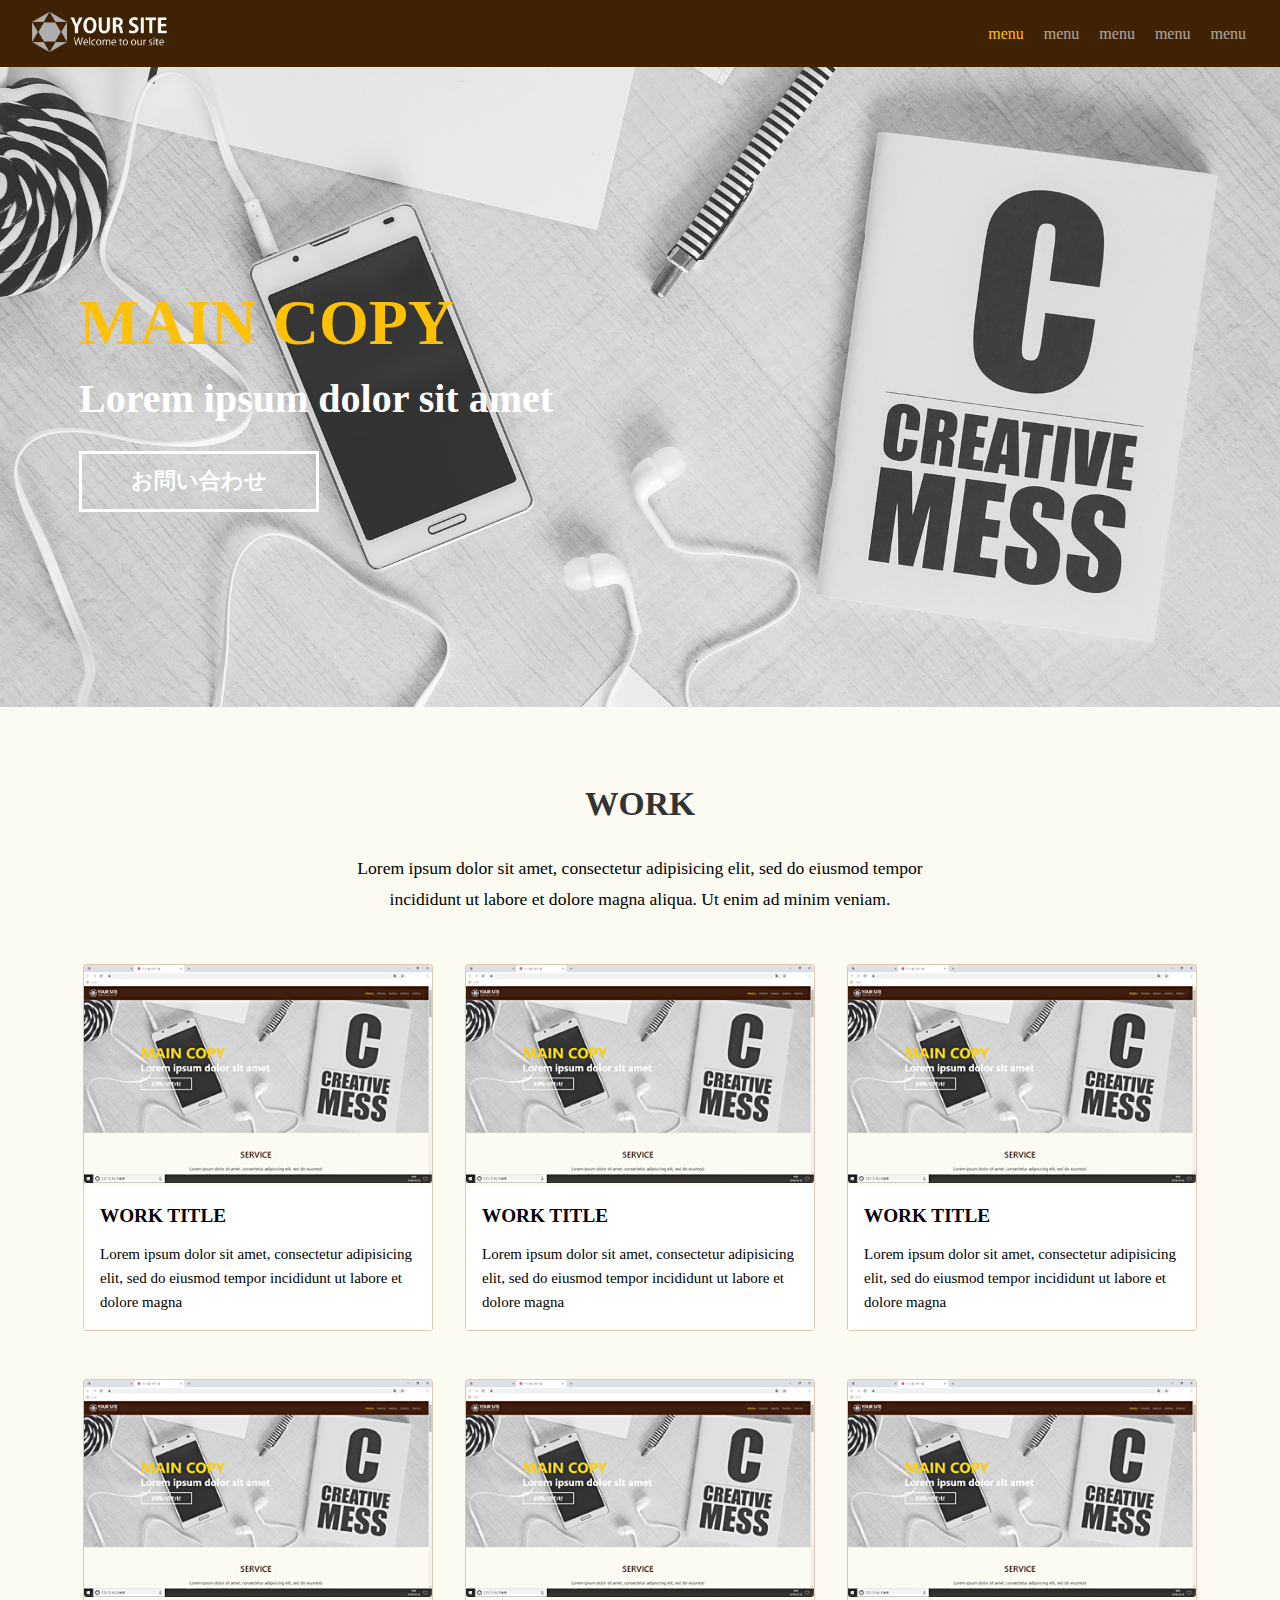
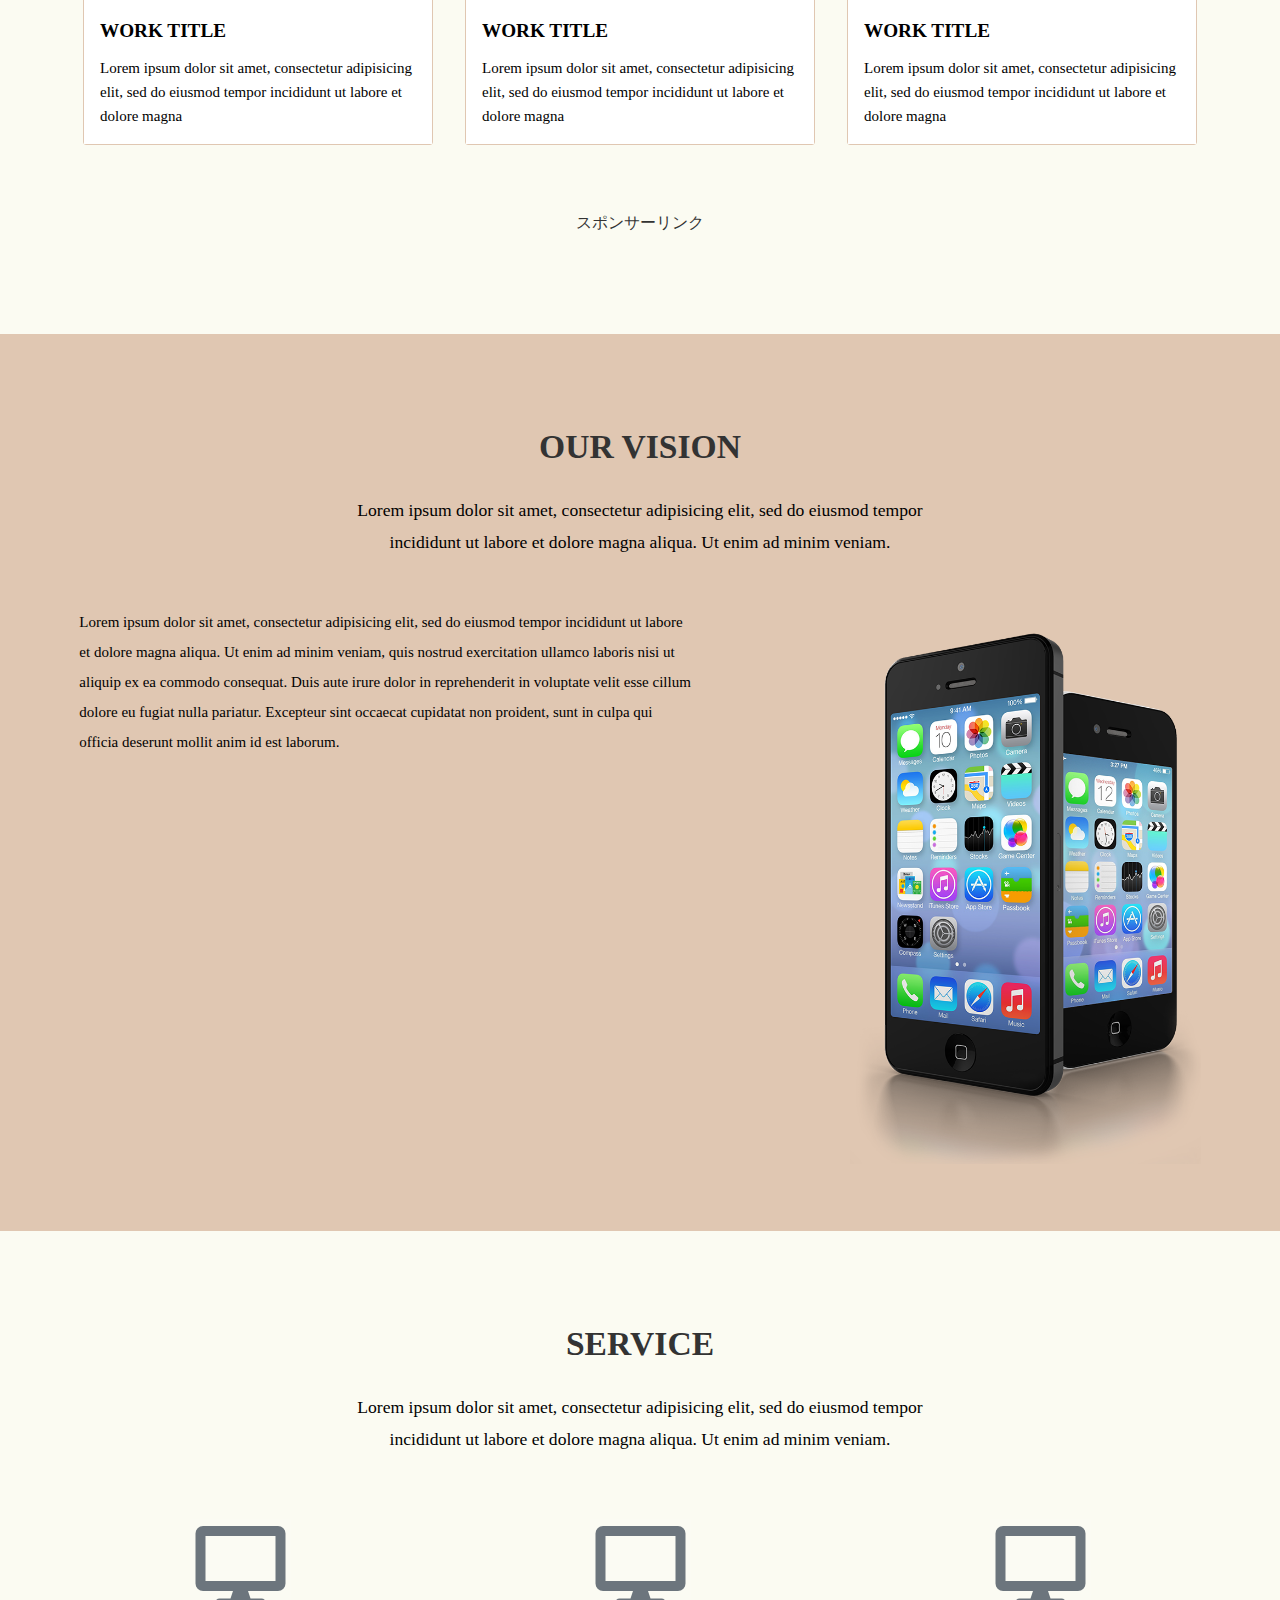
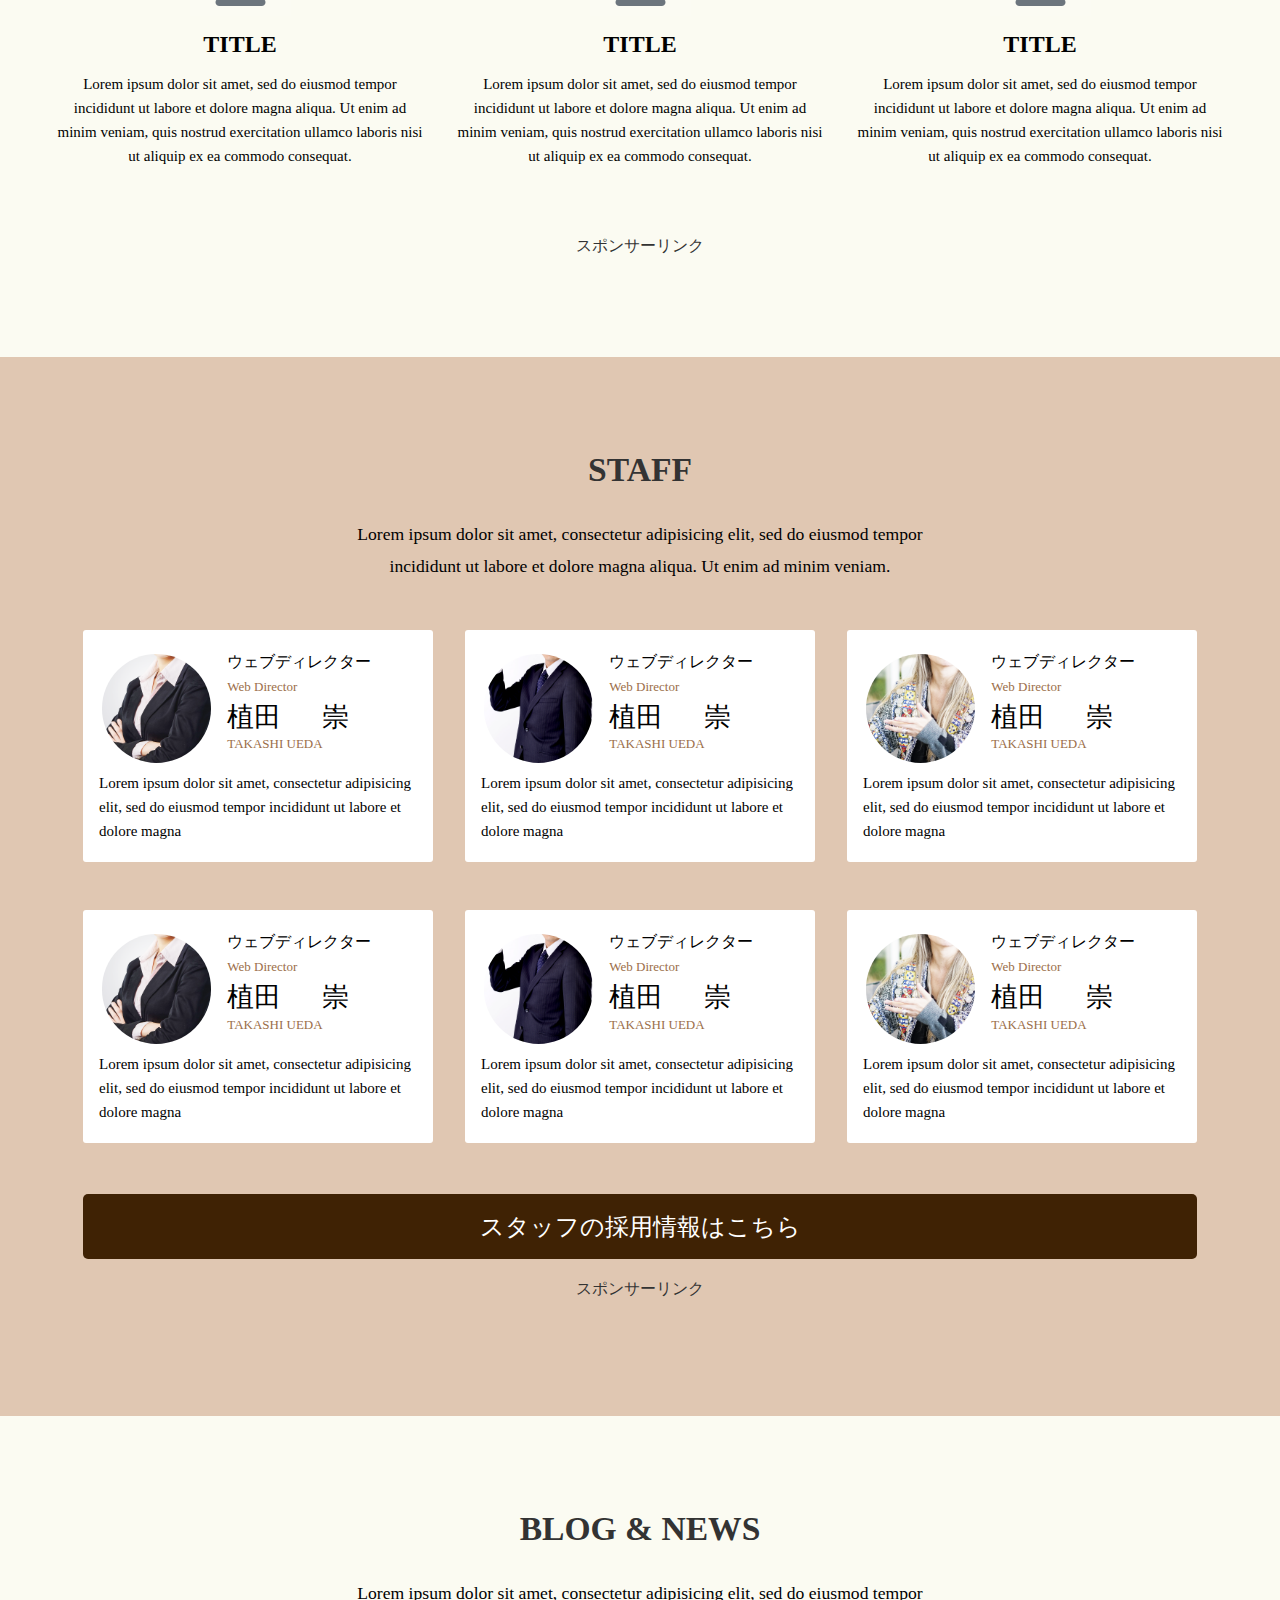
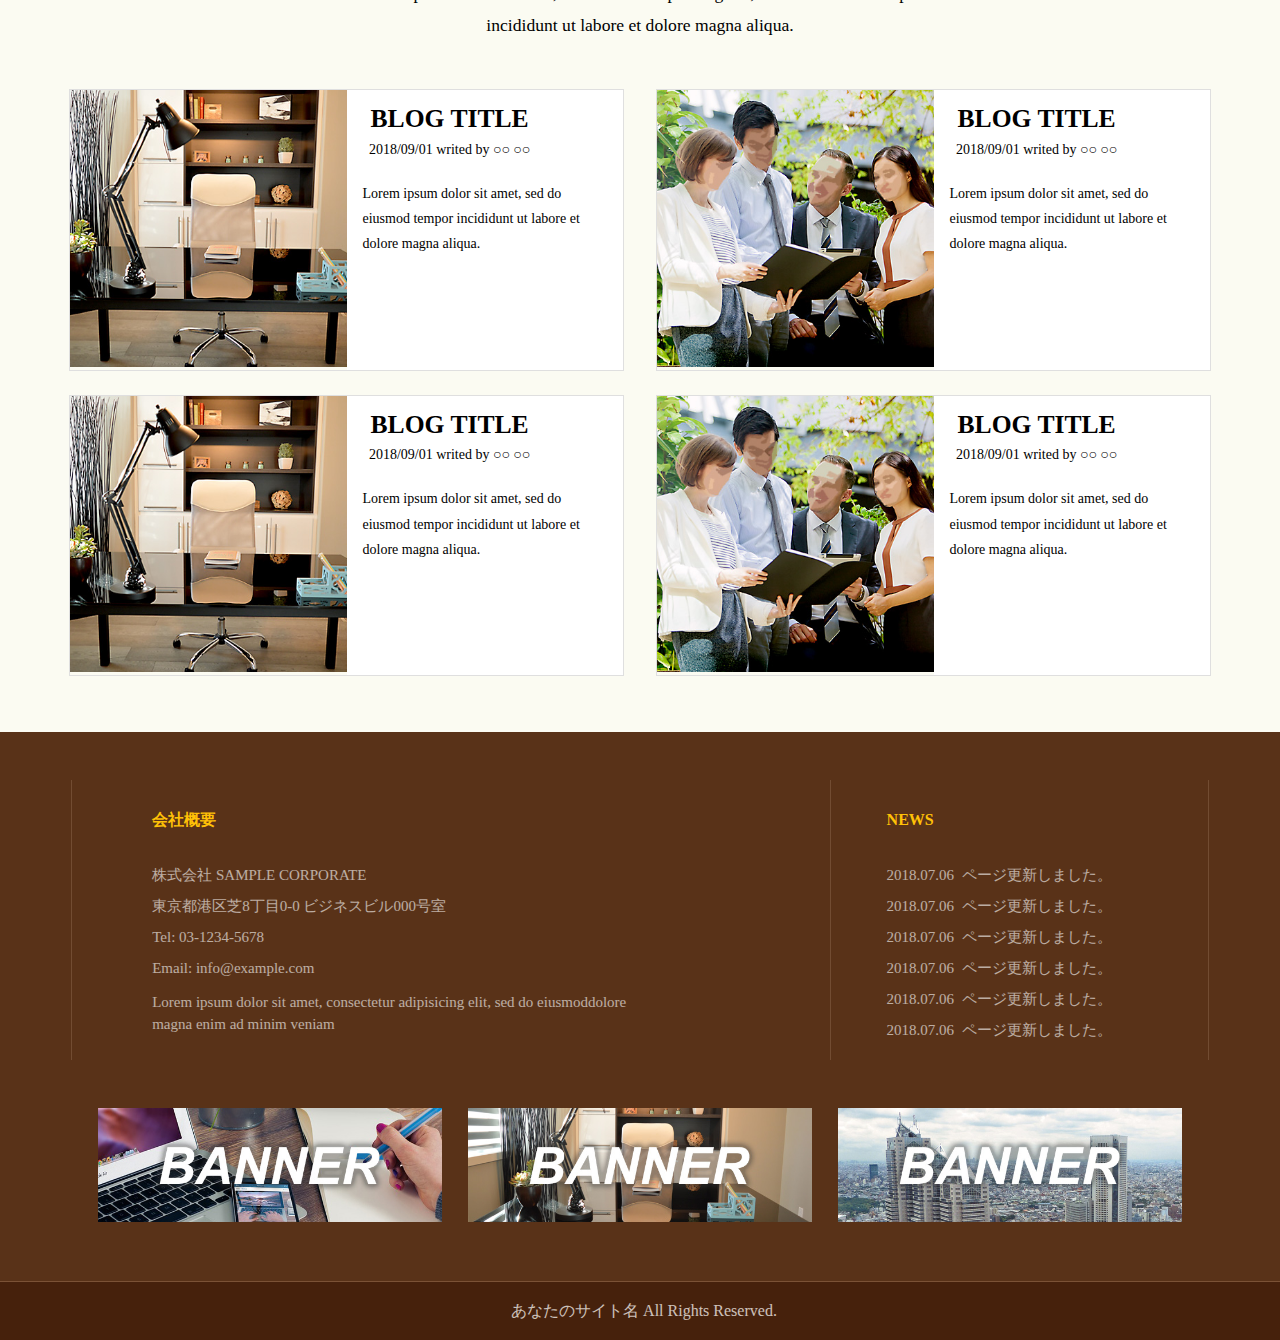
<file: index.html>
<!DOCTYPE html>
<html lang="ja">
<head>
  <meta charset="UTF-8">
  <meta http-equiv="X-UA-Compatible" content="IE=edge">
  <meta name="viewport" content="width=device-width, initial-scale=1.0">
  <title>Document</title>
  <link rel="stylesheet" href="https://use.fontawesome.com/releases/v5.15.2/css/all.css" integrity="sha384-vSIIfh2YWi9wW0r9iZe7RJPrKwp6bG+s9QZMoITbCckVJqGCCRhc+ccxNcdpHuYu" crossorigin="anonymous">
  <link rel="stylesheet" href="css/styles.css">
</head>
<body>
  
<!--header-->
<header>
  <div class="card-unit">

    <div class="card-nav">
      <div class="nav-image-wrapper">
        <img src="img/logo-wt.png" alt="">
      </div>
      <ul class="card-text">
        <li><a href="#work" class="yellow">menu</a></li>
        <li><a href="#vision">menu</a></li>
        <li><a href="#service">menu</a></li>
        <li><a href="#staff">menu</a></li>
        <li><a href="#blog">menu</a></li>
      </ul>
    </div>

    <div class="card">
      <div class="card-body">
        <div class="card-text">
          <h1>MAIN COPY</h1>
          <h2>Lorem ipsum dolor sit amet</h2>
          <p><a href="./question/question.html">お問い合わせ</a></p>
        </div>
      </div>
    </div>
      
  </div>
  </header>

<!--main-->
<main>
  <!--section work-->
  <section class="work" id="work">
    <h2>WORK</h2>
    <p>Lorem ipsum dolor sit amet, consectetur adipisicing elit, sed do eiusmod tempor <br>incididunt ut labore et dolore magna aliqua. Ut enim ad minim veniam.</p>
    <div class="card-unit">
      <div class="card card1">
        <div class="image-wrapper">
          <img src="img/work-image.jpg" alt="">
        </div>
        <div class="card-body">
          <div class="card-text">
            <h3>WORK TITLE</h3>
            <P>Lorem ipsum dolor sit amet, consectetur adipisicing elit, sed do eiusmod tempor incididunt ut labore et dolore magna</P>
          </div>
        </div>
      </div>
      
      <div class="card card2">
        <div class="image-wrapper">
          <img src="img/work-image.jpg" alt="">
        </div>
        <div class="card-body">
          <div class="card-text">
            <h3>WORK TITLE</h3>
            <P>Lorem ipsum dolor sit amet, consectetur adipisicing elit, sed do eiusmod tempor incididunt ut labore et dolore magna</P>
          </div>
        </div>
      </div>

      <div class="card card3">
        <div class="image-wrapper">
          <img src="img/work-image.jpg" alt="">
        </div>
        <div class="card-body">
          <div class="card-text">
            <h3>WORK TITLE</h3>
            <P>Lorem ipsum dolor sit amet, consectetur adipisicing elit, sed do eiusmod tempor incididunt ut labore et dolore magna</P>
          </div>
        </div>
      </div>

      <div class="card card4">
        <div class="image-wrapper">
          <img src="img/work-image.jpg" alt="">
        </div>
        <div class="card-body">
          <div class="card-text">
            <h3>WORK TITLE</h3>
            <P>Lorem ipsum dolor sit amet, consectetur adipisicing elit, sed do eiusmod tempor incididunt ut labore et dolore magna</P>
          </div>
        </div>
      </div>

      <div class="card card5">
        <div class="image-wrapper">
          <img src="img/work-image.jpg" alt="">
        </div>
        <div class="card-body">
          <div class="card-text">
            <h3>WORK TITLE</h3>
            <P>Lorem ipsum dolor sit amet, consectetur adipisicing elit, sed do eiusmod tempor incididunt ut labore et dolore magna</P>
          </div>
        </div>
      </div>

      <div class="card card6">
        <div class="image-wrapper">
          <img src="img/work-image.jpg" alt="">
        </div>
        <div class="card-body">
          <div class="card-text">
            <h3>WORK TITLE</h3>
            <P>Lorem ipsum dolor sit amet, consectetur adipisicing elit, sed do eiusmod tempor incididunt ut labore et dolore magna</P>
          </div>
        </div>
      </div>
    </div>
    <p>スポンサーリンク</p>
  </section>


  <!--section vision-->
  <section class="vision" id="vision">
    <h2>OUR VISION</h2>
    <p>Lorem ipsum dolor sit amet, consectetur adipisicing elit, sed do eiusmod tempor <br>incididunt ut labore et dolore magna aliqua. Ut enim ad minim veniam.</p>
    <div class="card-unit">
      <div class="card">
        <div class="image-wrapper">
          <img src="img/bg-sp.png" alt="">
        </div>

        <div class="card-body">
          <div class="card-text">
            <p>Lorem ipsum dolor sit amet, consectetur adipisicing elit, sed do eiusmod tempor incididunt ut labore<br> et dolore magna aliqua. Ut enim ad minim veniam, quis nostrud exercitation ullamco laboris nisi ut<br> aliquip ex ea commodo consequat. Duis aute irure dolor in reprehenderit in voluptate velit esse cillum<br> dolore eu fugiat nulla pariatur. Excepteur sint occaecat cupidatat non proident, sunt in culpa qui<br> officia deserunt mollit anim id est laborum.</p>
          </div>
        </div>
      </div>
    </div>
  </section>

  <!--section service-->
  <section class="service" id="service">
    <h2>SERVICE</h2>
    <P>Lorem ipsum dolor sit amet, consectetur adipisicing elit, sed do eiusmod tempor <br>incididunt ut labore et dolore magna aliqua. Ut enim ad minim veniam.</P>
    <div class="card-unit">
      <div class="card card1">
        <div class="image-wrapper">
          <img src="img/icon.jpg" alt="">
        </div>

        <div class="card-body">
          <div class="card-text">
            <h3>TITLE</h3>
            <P>Lorem ipsum dolor sit amet, sed do eiusmod tempor incididunt ut labore et dolore magna aliqua. Ut enim ad minim veniam, quis nostrud exercitation ullamco laboris nisi ut aliquip ex ea commodo consequat.</P>
          </div>
        </div>
      </div>

      <div class="card card2">
        <div class="image-wrapper">
          <img src="img/icon.jpg" alt="">
        </div>

        <div class="card-body">
          <div class="card-text">
            <h3>TITLE</h3>
            <P>Lorem ipsum dolor sit amet, sed do eiusmod tempor incididunt ut labore et dolore magna aliqua. Ut enim ad minim veniam, quis nostrud exercitation ullamco laboris nisi ut aliquip ex ea commodo consequat.</P>
          </div>
        </div>
      </div>

      <div class="card card3">
        <div class="image-wrapper">
          <img src="img/icon.jpg" alt="">
        </div>

        <div class="card-body">
          <div class="card-text">
            <h3>TITLE</h3>
            <P>Lorem ipsum dolor sit amet, sed do eiusmod tempor incididunt ut labore et dolore magna aliqua. Ut enim ad minim veniam, quis nostrud exercitation ullamco laboris nisi ut aliquip ex ea commodo consequat.</P>
          </div>
        </div>
      </div>
    </div>
    <p>スポンサーリンク</p>
  </section>

<!--section staff-->
<section class="staff" id="staff">
  <h2>STAFF</h2>
  <P>Lorem ipsum dolor sit amet, consectetur adipisicing elit, sed do eiusmod tempor <br>incididunt ut labore et dolore magna aliqua. Ut enim ad minim veniam.</P>
  <div class="card-unit">
    <div class="card card1">
      <div class="card-body">

      <div class="image-wrapper">
        <img src="img/staff-image1.png" alt="">
      </div>

        <div class="card-text">
          <h3>ウェブディレクター</h3>
          <p>Web Director</p>
          <h4>植田 &emsp; 崇</h4>
          <p>TAKASHI UEDA</p>
        </div>
      </div>
      
      <p>Lorem ipsum dolor sit amet, consectetur adipisicing elit, sed do eiusmod tempor incididunt ut labore et dolore magna</p>
    </div>

    <div class="card card2">
      <div class="card-body">

      <div class="image-wrapper">
        <img src="img/staff-image2.png" alt="">
      </div>

        <div class="card-text">
          <h3>ウェブディレクター</h3>
          <p>Web Director</p>
          <h4>植田 &emsp; 崇</h4>
          <p>TAKASHI UEDA</p>
        </div>
      </div>
      
      <p>Lorem ipsum dolor sit amet, consectetur adipisicing elit, sed do eiusmod tempor incididunt ut labore et dolore magna</p>
    </div>

    <div class="card card3">
      <div class="card-body">

      <div class="image-wrapper">
        <img src="img/staff-image3.png" alt="">
      </div>

        <div class="card-text">
          <h3>ウェブディレクター</h3>
          <p>Web Director</p>
          <h4>植田 &emsp; 崇</h4>
          <p>TAKASHI UEDA</p>
        </div>
      </div>
      
      <p>Lorem ipsum dolor sit amet, consectetur adipisicing elit, sed do eiusmod tempor incididunt ut labore et dolore magna</p>
    </div>

    <div class="card card4">
      <div class="card-body">

      <div class="image-wrapper">
        <img src="img/staff-image1.png" alt="">
      </div>

        <div class="card-text">
          <h3>ウェブディレクター</h3>
          <p>Web Director</p>
          <h4>植田 &emsp; 崇</h4>
          <p>TAKASHI UEDA</p>
        </div>
      </div>
      
      <p>Lorem ipsum dolor sit amet, consectetur adipisicing elit, sed do eiusmod tempor incididunt ut labore et dolore magna</p>
    </div>

    <div class="card card5">
      <div class="card-body">

      <div class="image-wrapper">
        <img src="img/staff-image2.png" alt="">
      </div>

        <div class="card-text">
          <h3>ウェブディレクター</h3>
          <p>Web Director</p>
          <h4>植田 &emsp; 崇</h4>
          <p>TAKASHI UEDA</p>
        </div>
      </div>
      
      <p>Lorem ipsum dolor sit amet, consectetur adipisicing elit, sed do eiusmod tempor incididunt ut labore et dolore magna</p>
    </div>

    <div class="card card6">
      <div class="card-body">

      <div class="image-wrapper">
        <img src="img/staff-image3.png" alt="">
      </div>

        <div class="card-text">
          <h3>ウェブディレクター</h3>
          <p>Web Director</p>
          <h4>植田 &emsp; 崇</h4>
          <p>TAKASHI UEDA</p>
        </div>
      </div>
      
      <p>Lorem ipsum dolor sit amet, consectetur adipisicing elit, sed do eiusmod tempor incididunt ut labore et dolore magna</p>
    </div>
  </div>
  <a href="">スタッフの採用情報はこちら</a>
  <p>スポンサーリンク</p>
</section>

<!--section blog-->
<section class="blog" id="blog">
  <h2>BLOG & NEWS</h2>
  <p>Lorem ipsum dolor sit amet, consectetur adipisicing elit, sed do eiusmod tempor <br>incididunt ut labore et dolore magna aliqua.</p>
  <div class="card-unit">
    <div class="card card1">
      <div class="image-wrapper">
        <img src="img/blog-image1.jpg" alt="">
      </div>

      <div class="card-text">
        <h3>BLOG TITLE</h3>
        <P>2018/09/01 writed by ○○ ○○</P>
        <p>Lorem ipsum dolor sit amet, sed do eiusmod tempor incididunt ut labore et dolore magna aliqua.</p>
      </div>
    </div>

    <div class="card card2">
      <div class="image-wrapper">
        <img src="img/blog-image2.jpg" alt="">
      </div>

      <div class="card-text">
        <h3>BLOG TITLE</h3>
        <P>2018/09/01 writed by ○○ ○○</P>
        <p>Lorem ipsum dolor sit amet, sed do eiusmod tempor incididunt ut labore et dolore magna aliqua.</p>
      </div>
    </div>

    <div class="card card3">
      <div class="image-wrapper">
        <img src="img/blog-image1.jpg" alt="">
      </div>

      <div class="card-text">
        <h3>BLOG TITLE</h3>
        <P>2018/09/01 writed by ○○ ○○</P>
        <p>Lorem ipsum dolor sit amet, sed do eiusmod tempor incididunt ut labore et dolore magna aliqua.</p>
      </div>
    </div>

    <div class="card card4">
      <div class="image-wrapper">
        <img src="img/blog-image2.jpg" alt="">
      </div>

      <div class="card-text">
        <h3>BLOG TITLE</h3>
        <P>2018/09/01 writed by ○○ ○○</P>
        <p>Lorem ipsum dolor sit amet, sed do eiusmod tempor incididunt ut labore et dolore magna aliqua.</p>
      </div>
    </div>
  </div>
</section>
</main>
<!--footer-->
<footer>
  <div class="card-unit">
    <div class="card card1">
      <h3>会社概要</h3>
      <ADDRES>
      <p>株式会社 SAMPLE CORPORATE</p>
      <p>東京都港区芝8丁目0-0 ビジネスビル000号室</p>
      <p>Tel: 03-1234-5678</p>
      <p>Email: info@example.com</p>
      <p>Lorem ipsum dolor sit amet, consectetur adipisicing elit, sed do eiusmoddolore<br> magna enim ad minim veniam</p>
    </ADDRES>
  </div>

  <div class="card card2">
    <h3>NEWS</h3>
    <ul>
      <li><span>2018.07.06</span>ページ更新しました。</li>
      <li><span>2018.07.06</span>ページ更新しました。</li>
      <li><span>2018.07.06</span>ページ更新しました。</li>
      <li><span>2018.07.06</span>ページ更新しました。</li>
      <li><span>2018.07.06</span>ページ更新しました。</li>
      <li><span>2018.07.06</span>ページ更新しました。</li>
    </ul>
  </div>
</div>

  <div class="banner">
    <div class="card-unit">
      <div class="card">
        <img src="img/banner1.jpg" alt="">
      </div>
      
      <div class="card">
        <img src="img/banner2.jpg" alt="">
      </div>

      <div class="card">
        <img src="img/banner3.jpg" alt="">
      </div>
    </div>
  </div>

  <div class="copyright">
    <p><i class="far fa-copyright c"></i>あなたのサイト名 All Rights Reserved.</p>
  </div>
</footer>

  




































































<div class="space"></div>





</body>
</html>
</file>
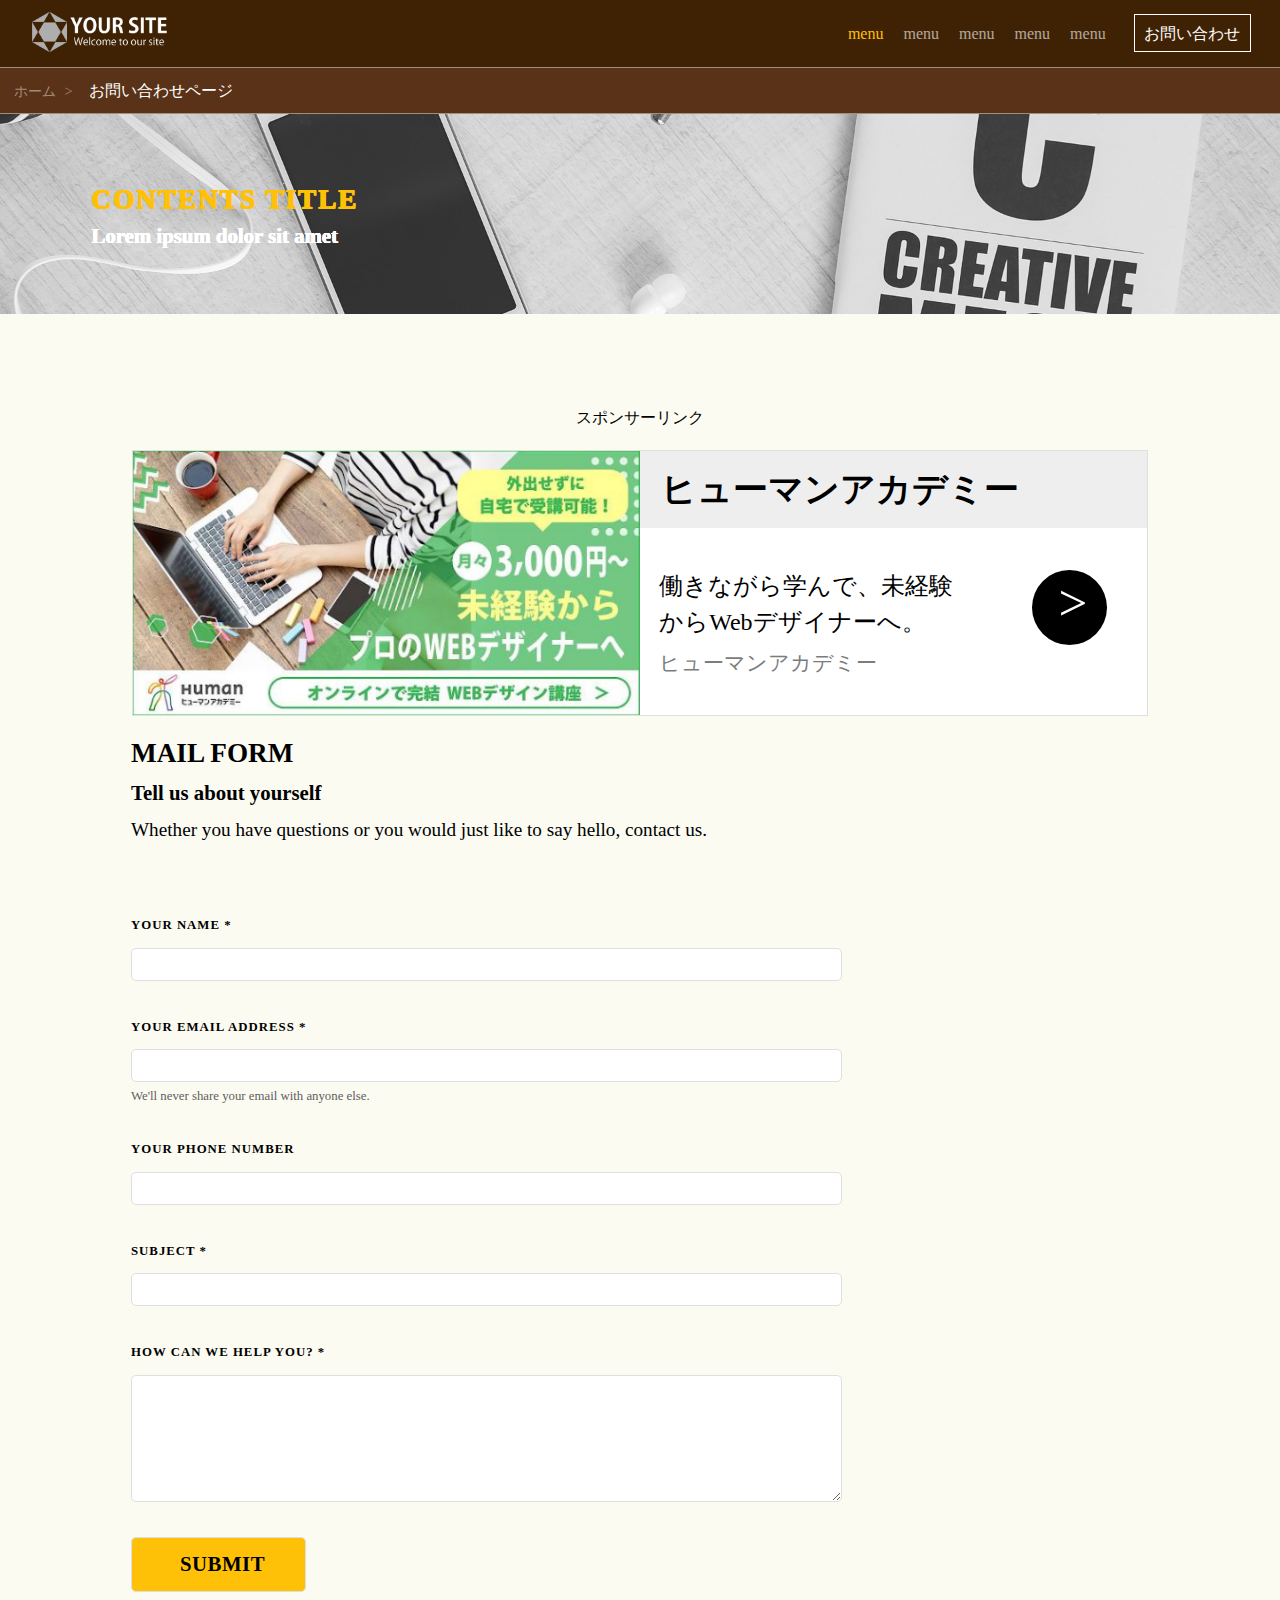
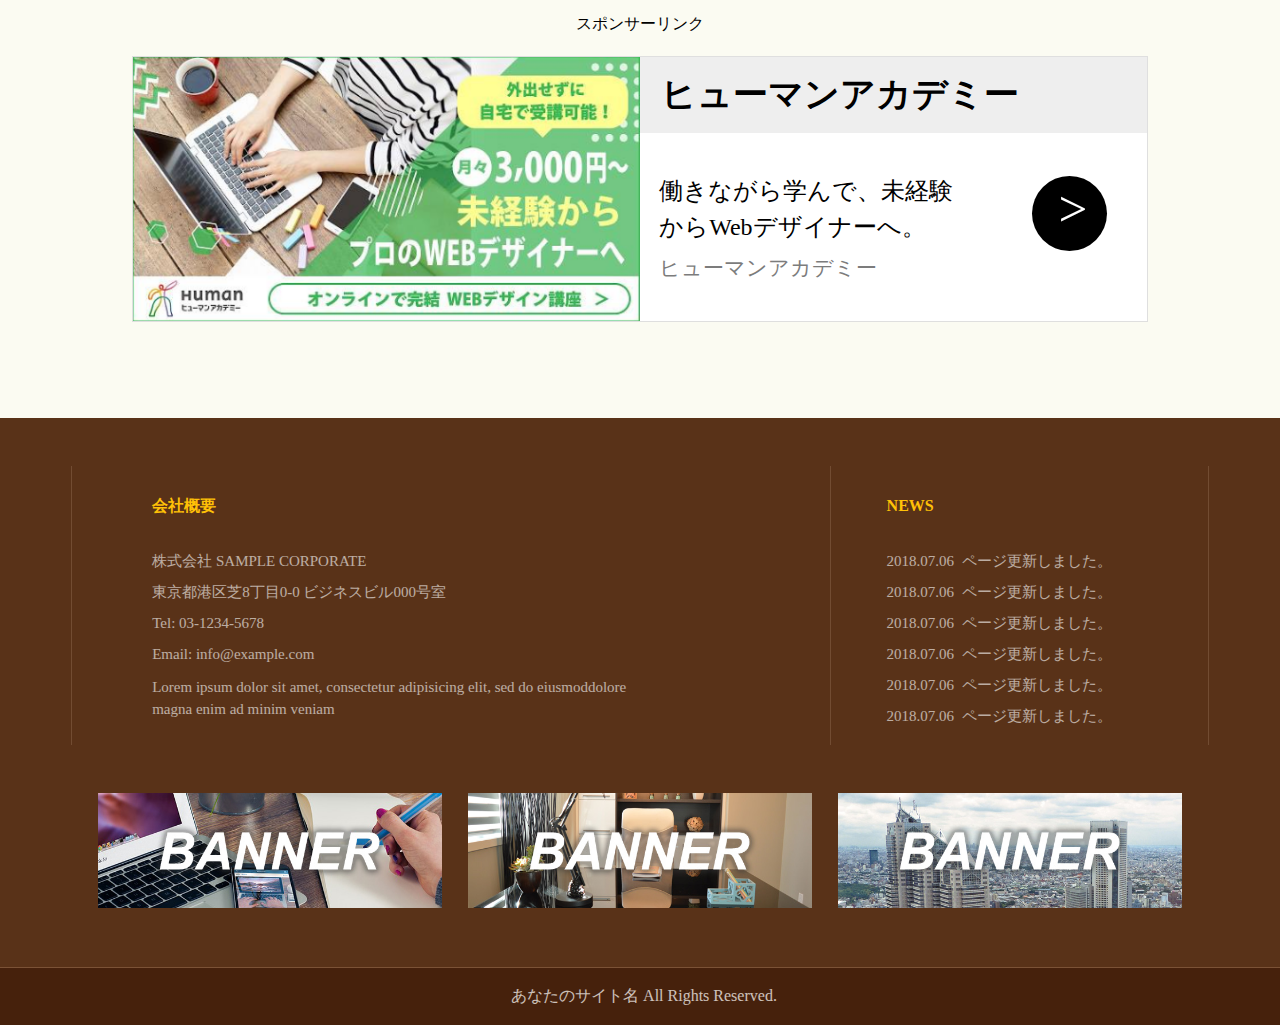
<file: question/question.html>
<!DOCTYPE html>
<html lang="en">
<head>
  <meta charset="UTF-8">
  <meta http-equiv="X-UA-Compatible" content="IE=edge">
  <meta name="viewport" content="width=device-width, initial-scale=1.0">
  <title>Document</title>
  <link rel="stylesheet" href="https://use.fontawesome.com/releases/v5.15.2/css/all.css" integrity="sha384-vSIIfh2YWi9wW0r9iZe7RJPrKwp6bG+s9QZMoITbCckVJqGCCRhc+ccxNcdpHuYu" crossorigin="anonymous">
  <link rel="stylesheet" href="styles.css">
</head>
<body>

<!--header-->
<header>
  <div class="card-unit">
    <div class="card-nav">
      <div class="nav-image-wrapper">
        <img src="img/logo-wt.png" alt="">
      </div>
      <ul class="card-text">
        <li><a href="../index.html#work" class="yellow">menu</a></li>
        <li><a href="../index.html#vision">menu</a></li>
        <li><a href="../index.html#service">menu</a></li>
        <li><a href="../index.html#staff">menu</a></li>
        <li><a href="../index.html#blog">menu</a></li>
        <li><a href="../index.html" class="inquiry">お問い合わせ</a></li>
      </ul>
    </div>

    <div class="card">
      <p><a href="../index.html">ホーム</a><span class="gt">&gt</span>お問い合わせページ</p>
      
      <div class="card-body">
        <div class="card-text">
          <h1>CONTENTS TITLE</h1>
          <p>Lorem ipsum dolor sit amet</p>
        </div>
      </div>
    </div>
        
  </div>
</header>

<!--section advertising-->
<section class="advertising">
  <div class="card-unit">
    <p>スポンサーリンク</p>
    <div class="card">
      <div class="card-image">
        <img src="img/ad1.jpg" alt="">
      </div>
      <div class="card-text">
        <h2><a href="index.html">ヒューマンアカデミー</a></h2>
        <p><a href="index.html">働きながら学んで、未経験<br>からWebデザイナーへ。</a></p>
        <p><a href="index.html">ヒューマンアカデミー</a></p>
        <p><a href="">&gt</a></p>
      </div>
    </div>
  </div>
</section>

<!--section mail-->
<section class="mail">
  <div class="container">
    <h2>MAIL FORM</h2>
    <P>Tell us about yourself</P>
    <p>Whether you have questions or you would just like to say hello, contact us.</p>
    <form action="" method="post">
      <div class="card">
      <p>YOUR NAME *</p>
      <input type="text">
      <p>YOUR EMAIL ADDRESS *</p>
      <input type="text">
      <span class="never-share">We'll never share your email with anyone else.</span>
      <p>YOUR PHONE NUMBER</p>
      <input type="text">
      <p>SUBJECT *</p>
      <input type="text">
      <p>HOW CAN WE HELP YOU? *</p>
      <textarea name="" id="" cols="40" rows="7"></textarea>
      <input type="submit" name="submit" value="SUBMIT" class="submit">
      </div>
    </form>
  </div>
</section>
    

<!--section advertising-->
<section class="advertising advertising-foot">
  <div class="card-unit">
    <p>スポンサーリンク</p>
    <div class="card">
      <div class="card-image">
        <img src="img/ad1.jpg" alt="">
      </div>
      <div class="card-text">
        <h2><a href="index.html">ヒューマンアカデミー</a></h2>
        <p><a href="index.html">働きながら学んで、未経験<br>からWebデザイナーへ。</a></p>
        <p><a href="index.html">ヒューマンアカデミー</a></p>
        <p><a href="">&gt</a></p>
      </div>
    </div>
  </div>
</section>

<!--footer-->
<footer>
<div class="card-unit">
<div class="card card1">
  <h3>会社概要</h3>
  <ADDRES>
  <p>株式会社 SAMPLE CORPORATE</p>
  <p>東京都港区芝8丁目0-0 ビジネスビル000号室</p>
  <p>Tel: 03-1234-5678</p>
  <p>Email: info@example.com</p>
  <p>Lorem ipsum dolor sit amet, consectetur adipisicing elit, sed do eiusmoddolore<br> magna enim ad minim veniam</p>
</ADDRES>
</div>

<div class="card card2">
<h3>NEWS</h3>
<ul>
  <li><span>2018.07.06</span>ページ更新しました。</li>
  <li><span>2018.07.06</span>ページ更新しました。</li>
  <li><span>2018.07.06</span>ページ更新しました。</li>
  <li><span>2018.07.06</span>ページ更新しました。</li>
  <li><span>2018.07.06</span>ページ更新しました。</li>
  <li><span>2018.07.06</span>ページ更新しました。</li>
</ul>
</div>
</div>

<div class="banner">
<div class="card-unit">
  <div class="card">
    <img src="img/banner1.jpg" alt="">
  </div>
  
  <div class="card">
    <img src="img/banner2.jpg" alt="">
  </div>

  <div class="card">
    <img src="img/banner3.jpg" alt="">
  </div>
</div>
</div>

<div class="copyright">
<p><i class="far fa-copyright c"></i>あなたのサイト名 All Rights Reserved.</p>
</div>
</footer>

















</body>
</html>
</file>
<file: css/styles.css>
*, *::before, *::after {
  box-sizing: border-box;
  margin: 0;
  padding: 0;
  border: 0;
  font-size: 100%;
  font: inherit;
  line-height: 1;
  vertical-align: baseline;
  list-style-type: none;
}

header .card-unit .card-nav {
  display: flex;
  background-color: #3f2204;
  height: 4.2rem;
}

header .card-unit .card-nav .nav-image-wrapper {
  padding: 1rem 2rem;
  align-self: center;
  width: 25%;
}

header .card-unit .card-nav .nav-image-wrapper img {
  width: 135px;
}

header .card-unit .card-nav .card-text {
  display: flex;
  width: 75%;
}

header .card-unit .card-nav .card-text .yellow {
  color: #ffc107;
  opacity: 1;
}

header .card-unit .card-nav .card-text .yellow:hover {
  color: #fff;
}

header .card-unit .card-nav .card-text li {
  padding: 10px;
  align-self: center;
}

header .card-unit .card-nav .card-text li:first-child {
  margin-left: auto;
}

header .card-unit .card-nav .card-text li:last-child {
  margin-right: 1.5rem;
}

header .card-unit .card-nav .card-text li a {
  color: #fff;
  text-decoration: none;
  opacity: 0.6;
}

header .card-unit .card-nav .card-text li a:hover {
  opacity: 1;
}

header .card-unit .card .card-body {
  background-image: url(../img/top-main.jpg);
  background-repeat: no-repeat;
  background-position: center;
  background-size: cover;
  height: 640px;
}

header .card-unit .card .card-body .card-text {
  width: 1250px;
  margin: auto;
  padding: 200px 0px;
}

header .card-unit .card .card-body .card-text h1 {
  font-size: 4rem;
  font-weight: bolder;
  color: #ffc107;
  padding: 1.5rem 4rem;
}

header .card-unit .card .card-body .card-text h2 {
  font-size: 2.5rem;
  font-weight: bolder;
  padding: 0 4rem 2rem;
  color: #fff;
}

header .card-unit .card .card-body .card-text p {
  border: 3px solid #fff;
  width: 240px;
  margin-left: 4rem;
}

header .card-unit .card .card-body .card-text p:hover {
  background-color: #ffc107;
}

header .card-unit .card .card-body .card-text p a {
  text-decoration: none;
  display: block;
  padding: 1rem;
  font-size: 1.4rem;
  font-weight: bold;
  text-align: center;
  color: #fff;
}

main {
  background-color: #fbfbf2;
}

.work h2 {
  font-size: 2.1rem;
  font-weight: bolder;
  color: #333;
  text-align: center;
  padding: 5rem 0 2rem;
}

.work p {
  font-size: 1.1rem;
  text-align: center;
  line-height: 1.8;
}

.work p:nth-of-type(2) {
  padding-bottom: 6rem;
  font-size: 1rem;
  color: #333;
}

.work .card-unit {
  display: flex;
  justify-content: center;
  flex-wrap: wrap;
  max-width: 1200px;
  margin: 0 auto;
  padding-top: 2rem;
  padding-bottom: 2rem;
}

.work .card-unit .card {
  width: 350px;
  margin: 1rem 1rem 2rem;
  border: 1px solid #e0c7b2;
  border-radius: 3px;
}

.work .card-unit .card .image-wrapper img {
  width: 100%;
  border-radius: 3px;
}

.work .card-unit .card .card-body .card-text {
  background-color: #fff;
}

.work .card-unit .card .card-body .card-text h3 {
  font-size: 1.2rem;
  font-weight: bolder;
  padding: 1.3rem 1rem 1rem;
}

.work .card-unit .card .card-body .card-text p {
  font-size: 15px;
  padding: 0 1rem 1rem;
  line-height: 1.6;
  text-align: left;
}

.vision {
  background-color: #e0c7b2;
}

.vision h2 {
  font-size: 2.1rem;
  font-weight: bolder;
  color: #333;
  text-align: center;
  padding: 6rem 0 2rem;
}

.vision > p {
  font-size: 1.1rem;
  text-align: center;
  line-height: 1.8;
}

.vision .card-unit .card {
  display: flex;
  justify-content: center;
  flex-direction: row-reverse;
  padding: 3rem 1rem;
  padding-bottom: 4rem;
  max-width: 1200px;
  margin: 0 auto;
}

.vision .card-unit .card .image-wrapper {
  width: 30%;
}

.vision .card-unit .card .image-wrapper img {
  width: 100%;
}

.vision .card-unit .card .card-body {
  width: 66%;
}

.vision .card-unit .card .card-body .card-text p {
  line-height: 2;
  text-align: left;
  font-size: 15px;
}

.service h2 {
  font-size: 2.1rem;
  font-weight: bolder;
  color: #333;
  text-align: center;
  padding: 6rem 0 2rem;
}

.service p {
  font-size: 1.1rem;
  text-align: center;
  line-height: 1.8;
}

.service p:nth-of-type(2) {
  padding-bottom: 6rem;
  font-size: 1rem;
  color: #333;
}

.service .card-unit {
  display: flex;
  max-width: 1200px;
  margin: auto;
}

.service .card-unit .card {
  padding: 4rem 1rem;
}

.service .card-unit .card .image-wrapper img {
  display: block;
  margin: auto;
}

.service .card-unit .card .card-body .card-text h3 {
  font-size: 1.5rem;
  font-weight: bold;
  text-align: center;
  padding: 1rem;
}

.service .card-unit .card .card-body .card-text p {
  line-height: 1.6;
  text-align: center;
  font-size: 15px;
}

.staff {
  background-color: #e0c7b2;
}

.staff h2 {
  font-size: 2.1rem;
  font-weight: bolder;
  color: #333;
  text-align: center;
  padding: 6rem 0 2rem;
}

.staff > p {
  font-size: 1.1rem;
  text-align: center;
  line-height: 1.8;
}

.staff p:nth-of-type(2) {
  padding-bottom: 7rem;
  font-size: 1rem;
  color: #333;
}

.staff a {
  display: block;
  text-decoration: none;
  background-color: #3f2204;
  font-size: 1.5rem;
  color: #fff;
  padding: 1.3rem;
  border-radius: 5px;
  width: calc(1050px + 4rem);
  text-align: center;
  margin: 0 auto 1rem;
}

.staff .card-unit {
  padding: 1rem 0;
  display: flex;
  justify-content: center;
  flex-wrap: wrap;
  max-width: 1200px;
  margin: 0 auto 1.2rem;
}

.staff .card-unit .card {
  width: 350px;
  background-color: #fff;
  border-radius: 3px;
  margin: 2rem 1rem 1rem;
}

.staff .card-unit .card p:nth-of-type(1) {
  line-height: 1.6;
  padding: 0 1rem 1.2rem;
  font-size: 15px;
}

.staff .card-unit .card .card-body {
  padding: 1.5rem 1.2rem 0.5rem;
  display: flex;
}

.staff .card-unit .card .card-body .image-wrapper {
  width: 35%;
}

.staff .card-unit .card .card-body .image-wrapper img {
  width: 100%;
  border-radius: 50%;
  vertical-align: bottom;
}

.staff .card-unit .card .card-body .card-text {
  width: 65%;
}

.staff .card-unit .card .card-body .card-text h3 {
  padding: 0 1rem 0.4rem;
}

.staff .card-unit .card .card-body .card-text h4 {
  font-size: 1.7rem;
  padding: 0 1rem 0.4rem;
}

.staff .card-unit .card .card-body .card-text p {
  padding: 0 1rem 0.4rem;
  font-size: 13px;
  color: #9b6e49;
}

.staff .card-unit .card .card-body .card-text p:last-child {
  padding-bottom: 0;
}

.blog h2 {
  font-size: 2.1rem;
  font-weight: bolder;
  color: #333;
  text-align: center;
  padding: 6rem 0 2rem;
}

.blog > p {
  font-size: 1.1rem;
  text-align: center;
  line-height: 1.8;
}

.blog .card-unit {
  display: flex;
  justify-content: center;
  flex-wrap: wrap;
  max-width: 1200px;
  margin: 3rem auto 0;
  padding-bottom: 2rem;
}

.blog .card-unit .card {
  display: flex;
  width: 555px;
  border: 1px solid #dfdfdf;
  margin: 0 1rem 1.5rem;
}

.blog .card-unit .card .image-wrapper {
  width: 50%;
}

.blog .card-unit .card .image-wrapper img {
  width: 100%;
}

.blog .card-unit .card .card-text {
  width: 50%;
  background-color: #fff;
}

.blog .card-unit .card .card-text h3 {
  font-size: 1.6rem;
  font-weight: bold;
  padding: 1rem 1.5rem 0;
}

.blog .card-unit .card .card-text p {
  padding: 0 1.3rem 0 1rem;
  line-height: 1.8;
  font-size: 14px;
}

.blog .card-unit .card .card-text p:nth-of-type(1) {
  padding: 0.3rem 1.4rem 1.2rem;
}

footer {
  background-color: #593218;
}

footer .card-unit {
  display: flex;
  justify-content: center;
  margin: 3rem 0;
  max-width: 1264px;
  margin: 0 auto;
}

footer .card-unit .card1 {
  width: 60%;
  padding: 0 4.5rem 1rem;
  margin: 3rem 0;
  border-left: 1px solid #724c32;
}

footer .card-unit .card1 h3 {
  font-weight: bold;
  color: #ffc107;
  padding: 2rem 0.5rem;
}

footer .card-unit .card1 p {
  padding: 0.5rem;
  color: #fff;
  opacity: 0.6;
  font-size: 15px;
}

footer .card-unit .card1 p:last-child {
  line-height: 1.5;
  padding-top: 0.4rem;
}

footer .card-unit .card2 {
  width: 30%;
  margin: 3rem 0;
  border-left: 1px solid #724c32;
  border-right: 1px solid #724c32;
}

footer .card-unit .card2 h3 {
  font-weight: bold;
  color: #ffc107;
  padding: 2rem 3.5rem;
}

footer .card-unit .card2 li {
  padding: 0.5rem 3.5rem;
  color: #fff;
  opacity: 0.6;
  font-size: 15px;
}

footer .card-unit .card2 li span {
  display: inline-block;
  margin-right: 0.5rem;
}

footer .banner {
  max-width: 1232px;
  margin: auto;
}

footer .banner .card-unit {
  width: 90%;
  padding-bottom: 3.5rem;
}

footer .banner .card-unit .card {
  width: 35%;
  margin: 0 0.8rem;
}

footer .banner .card-unit .card img {
  display: inline-block;
  width: 100%;
}

footer .copyright p {
  text-align: center;
  background-color: #3f1b08;
  padding: 1.3rem;
  color: #fff;
  opacity: 0.7;
  border-top: 1px solid #8a6044;
}

footer .copyright .far {
  padding-right: 0.5rem;
  font-size: smaller;
}
</file>
<file: question/styles.css>
*, *::before, *::after {
  box-sizing: border-box;
  margin: 0;
  padding: 0;
  border: 0;
  font-size: 100%;
  font: inherit;
  line-height: 1;
  vertical-align: baseline;
  list-style-type: none;
}

body {
  background-color: #fbfbf2;
}

header .card-unit .card-nav {
  display: flex;
  background-color: #3f2204;
  height: 4.2rem;
}

header .card-unit .card-nav .nav-image-wrapper {
  padding: 1rem 2rem;
  align-self: center;
  width: 25%;
}

header .card-unit .card-nav .nav-image-wrapper img {
  width: 135px;
}

header .card-unit .card-nav .card-text {
  display: flex;
  width: 75%;
}

header .card-unit .card-nav .card-text li {
  padding: 10px;
  align-self: center;
}

header .card-unit .card-nav .card-text li:first-child {
  margin-left: auto;
}

header .card-unit .card-nav .card-text li:last-child {
  margin-right: 1.2rem;
  margin-left: 0.5rem;
}

header .card-unit .card-nav .card-text li a {
  color: #fff;
  text-decoration: none;
  opacity: 0.6;
}

header .card-unit .card-nav .card-text li a:hover {
  opacity: 1;
}

header .card-unit .card-nav .card-text li .yellow {
  color: #ffc107;
  opacity: 1;
}

header .card-unit .card-nav .card-text li .yellow:hover {
  color: #fff;
}

header .card-unit .card-nav .card-text li .inquiry {
  opacity: 1;
  padding: 0.6rem;
  border: 1px solid #fff;
}

header .card-unit .card-nav .card-text li .inquiry:hover {
  color: #3f2204;
  background-color: #fff;
  font-weight: bold;
}

header .card-unit .card p:first-child {
  background-color: #593218;
  padding: 0.9rem;
  border-top: 1px solid rgba(255, 255, 255, 0.447);
  border-bottom: 1px solid #ffffff72;
  color: #fff;
}

header .card-unit .card p:first-child a {
  text-decoration: none;
  display: inline-block;
  font-size: 0.9rem;
  margin-right: 0.5rem;
  color: #ffffff72;
}

header .card-unit .card p:first-child a:hover {
  color: #fff;
  text-decoration: underline;
}

header .card-unit .card p:first-child .gt {
  margin-right: 1rem;
  font-size: 0.9rem;
  color: #ffffff72;
}

header .card-unit .card .card-body {
  background-image: url(img/top-main.jpg);
  background-repeat: initial;
  background-size: cover;
  background-position: center;
  height: 200px;
}

header .card-unit .card .card-body .card-text {
  width: 1225px;
  margin: 0 auto;
  padding-left: 4rem;
}

header .card-unit .card .card-body .card-text h1 {
  font-size: 1.7rem;
  font-weight: bolder;
  color: #ffc107;
  padding: 4.5rem 0 0.8rem;
  text-shadow: 0.5px 0.5px #ffc107, 0.5px -0.5px #ffc107, -0.5px 0.5px #ffc107, -0.5px -0.5px #ffc107;
  letter-spacing: 2px;
}

header .card-unit .card .card-body .card-text p {
  color: #fff;
  font-size: 1.3rem;
  font-weight: bolder;
  padding: 0 0;
  text-shadow: .2px .2px #fff, .2px -.2px #fff, -.2px .2px #fff, -.2px -.2px #fff;
}

.advertising .card-unit {
  max-width: 1370px;
  margin: 0 auto;
  padding: 4.5rem 4.5rem 0;
}

.advertising .card-unit p:first-child {
  text-align: center;
  padding: 1.5rem;
}

.advertising .card-unit .card {
  display: flex;
  background-color: #fff;
  border: 1px solid #dfdfdf;
  min-width: 1000px;
  margin: 0 60px;
}

.advertising .card-unit .card .card-image {
  width: 50%;
}

.advertising .card-unit .card .card-image img {
  width: 100%;
  vertical-align: bottom;
}

.advertising .card-unit .card .card-text {
  width: 50%;
  position: relative;
}

.advertising .card-unit .card .card-text a {
  text-decoration: none;
  color: #000;
}

.advertising .card-unit .card .card-text h2 {
  font-size: 2.2rem;
  font-weight: bolder;
  padding: 1.3rem;
  background-color: #eee;
}

.advertising .card-unit .card .card-text p:nth-of-type(1) {
  font-size: 1.5rem;
  padding: 2.5rem 1.2rem 0.8rem;
  line-height: 1.5;
}

.advertising .card-unit .card .card-text p:nth-of-type(2) {
  font-size: 1.3rem;
  padding-left: 1.2rem;
}

.advertising .card-unit .card .card-text p:nth-of-type(2) a {
  color: #7c7c7c;
}

.advertising .card-unit .card .card-text p:nth-of-type(3) a {
  color: #fff;
  font-size: 3.2rem;
  background-color: #000;
  border-radius: 50%;
  padding-left: 7px;
  height: 75px;
  width: 75px;
  text-align: center;
  line-height: 65px;
  position: absolute;
  right: 40px;
  bottom: 70px;
}

.advertising-foot .card-unit {
  padding: 0 4.5rem 6rem;
}

.advertising-foot .card-unit p:first-child {
  padding-top: 0;
}

.container {
  max-width: 1370px;
  margin: 0 auto;
}

.container h2 {
  font-size: 1.7rem;
  font-weight: bolder;
  padding: 1.5rem 1rem 1rem;
  margin-left: 115px;
}

.container p:nth-of-type(1) {
  font-size: 1.3rem;
  font-weight: bolder;
  padding: 0 1rem 1rem;
  margin-left: 115px;
}

.container p:nth-of-type(2) {
  font-size: 1.2rem;
  padding: 0 1rem 4rem;
  margin-left: 115px;
}

.container .card {
  padding-left: 115px;
}

.container .card P {
  font-size: 0.8rem;
  letter-spacing: 1px;
  padding: 1rem;
  font-weight: bolder;
  margin-left: 0;
}

.container .card input, .container .card textarea {
  border: 1px solid #dfdfdf;
  border-radius: 5px;
  width: 61%;
  padding: 0.4rem;
  margin-left: 1rem;
  margin-bottom: 1.5rem;
  text-indent: 0.5rem;
}

.container .card input:focus, .container .card textarea:focus {
  outline: none;
  border-radius: 5px;
  border: 1px solid #0077f7;
  box-shadow: 1.5px 1.5px 1.5px 1.5px rgba(47, 147, 255, 0.269), -1.5px -1.5px 1.5px 1.5px rgba(47, 147, 255, 0.269), 1.5px -1.5px 1.5px 1.5px rgba(47, 147, 255, 0.269), -1.5px 1.5px 1.5px 1.5px rgba(47, 147, 255, 0.269), 1.5px 0px 1.5px 1.5px rgba(47, 147, 255, 0.269), 0px 1.5px 1.5px 1.5px rgba(47, 147, 255, 0.269), -1.5px 0px 1.5px 1.5px rgba(47, 147, 255, 0.269), 0px -1.5px 1.5px 1.5px rgba(47, 147, 255, 0.269);
}

.container .card .never-share {
  display: block;
  font-size: 0.8rem;
  color: #606060;
  padding: 0 1rem 1.5rem;
  margin-top: -1rem;
}

.container .card .submit {
  width: initial;
  background-color: #ffc107;
  font-size: 1.3rem;
  font-weight: bold;
  letter-spacing: 0.5px;
  padding: 1rem 2.5rem;
  display: block;
  margin-top: 0.5rem;
}

.container .card .submit:hover {
  background-color: #e2ac07;
}

.container .card .submit:focus {
  outline: none;
  border-radius: 5px;
  border: 1px solid #e2ac07;
  box-shadow: 1.5px 1.5px 1.5px 1.5px #ffc107, -1.5px -1.5px 1.5px 1.5px #ffc107, 1.5px -1.5px 1.5px 1.5px #ffc107, -1.5px 1.5px 1.5px 1.5px #ffc107, 1.5px 0px 1.5px 1.5px #ffc107, 0px 1.5px 1.5px 1.5px #ffc107, -1.5px 0px 1.5px 1.5px #ffc107, 0px -1.5px 1.5px 1.5px #ffc107;
}

footer {
  background-color: #593218;
}

footer .card-unit {
  display: flex;
  justify-content: center;
  margin: 3rem 0;
  max-width: 1264px;
  margin: 0 auto;
}

footer .card-unit .card1 {
  width: 60%;
  padding: 0 4.5rem 1rem;
  margin: 3rem 0;
  border-left: 1px solid #724c32;
}

footer .card-unit .card1 h3 {
  font-weight: bold;
  color: #ffc107;
  padding: 2rem 0.5rem;
}

footer .card-unit .card1 p {
  padding: 0.5rem;
  color: #fff;
  opacity: 0.6;
  font-size: 15px;
}

footer .card-unit .card1 p:last-child {
  line-height: 1.5;
  padding-top: 0.4rem;
}

footer .card-unit .card2 {
  width: 30%;
  margin: 3rem 0;
  border-left: 1px solid #724c32;
  border-right: 1px solid #724c32;
}

footer .card-unit .card2 h3 {
  font-weight: bold;
  color: #ffc107;
  padding: 2rem 3.5rem;
}

footer .card-unit .card2 li {
  padding: 0.5rem 3.5rem;
  color: #fff;
  opacity: 0.6;
  font-size: 15px;
}

footer .card-unit .card2 li span {
  display: inline-block;
  margin-right: 0.5rem;
}

footer .banner {
  max-width: 1232px;
  margin: auto;
}

footer .banner .card-unit {
  width: 90%;
  padding-bottom: 3.5rem;
}

footer .banner .card-unit .card {
  width: 35%;
  margin: 0 0.8rem;
}

footer .banner .card-unit .card img {
  display: inline-block;
  width: 100%;
}

footer .copyright p {
  text-align: center;
  background-color: #3f1b08;
  padding: 1.3rem;
  color: #fff;
  opacity: 0.7;
  border-top: 1px solid #8a6044;
}

footer .copyright .far {
  padding-right: 0.5rem;
  font-size: smaller;
}
</file>
